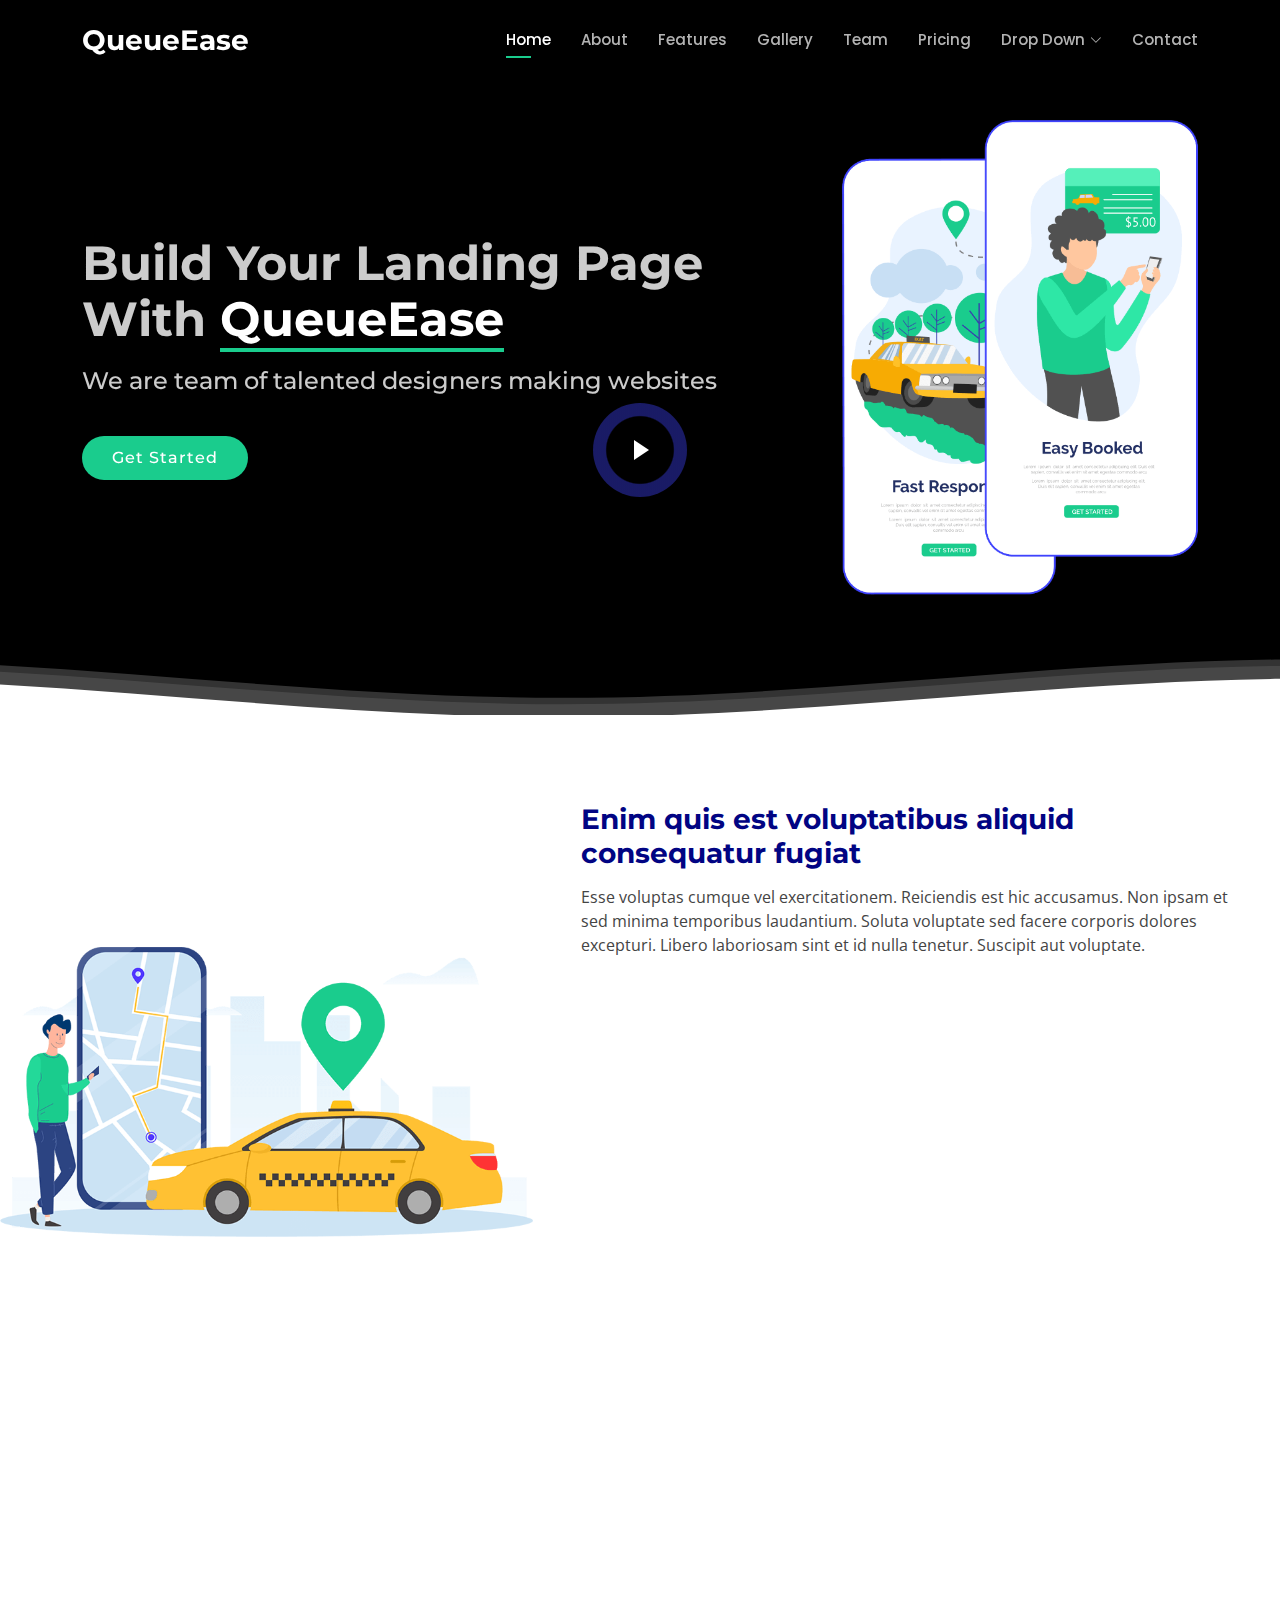
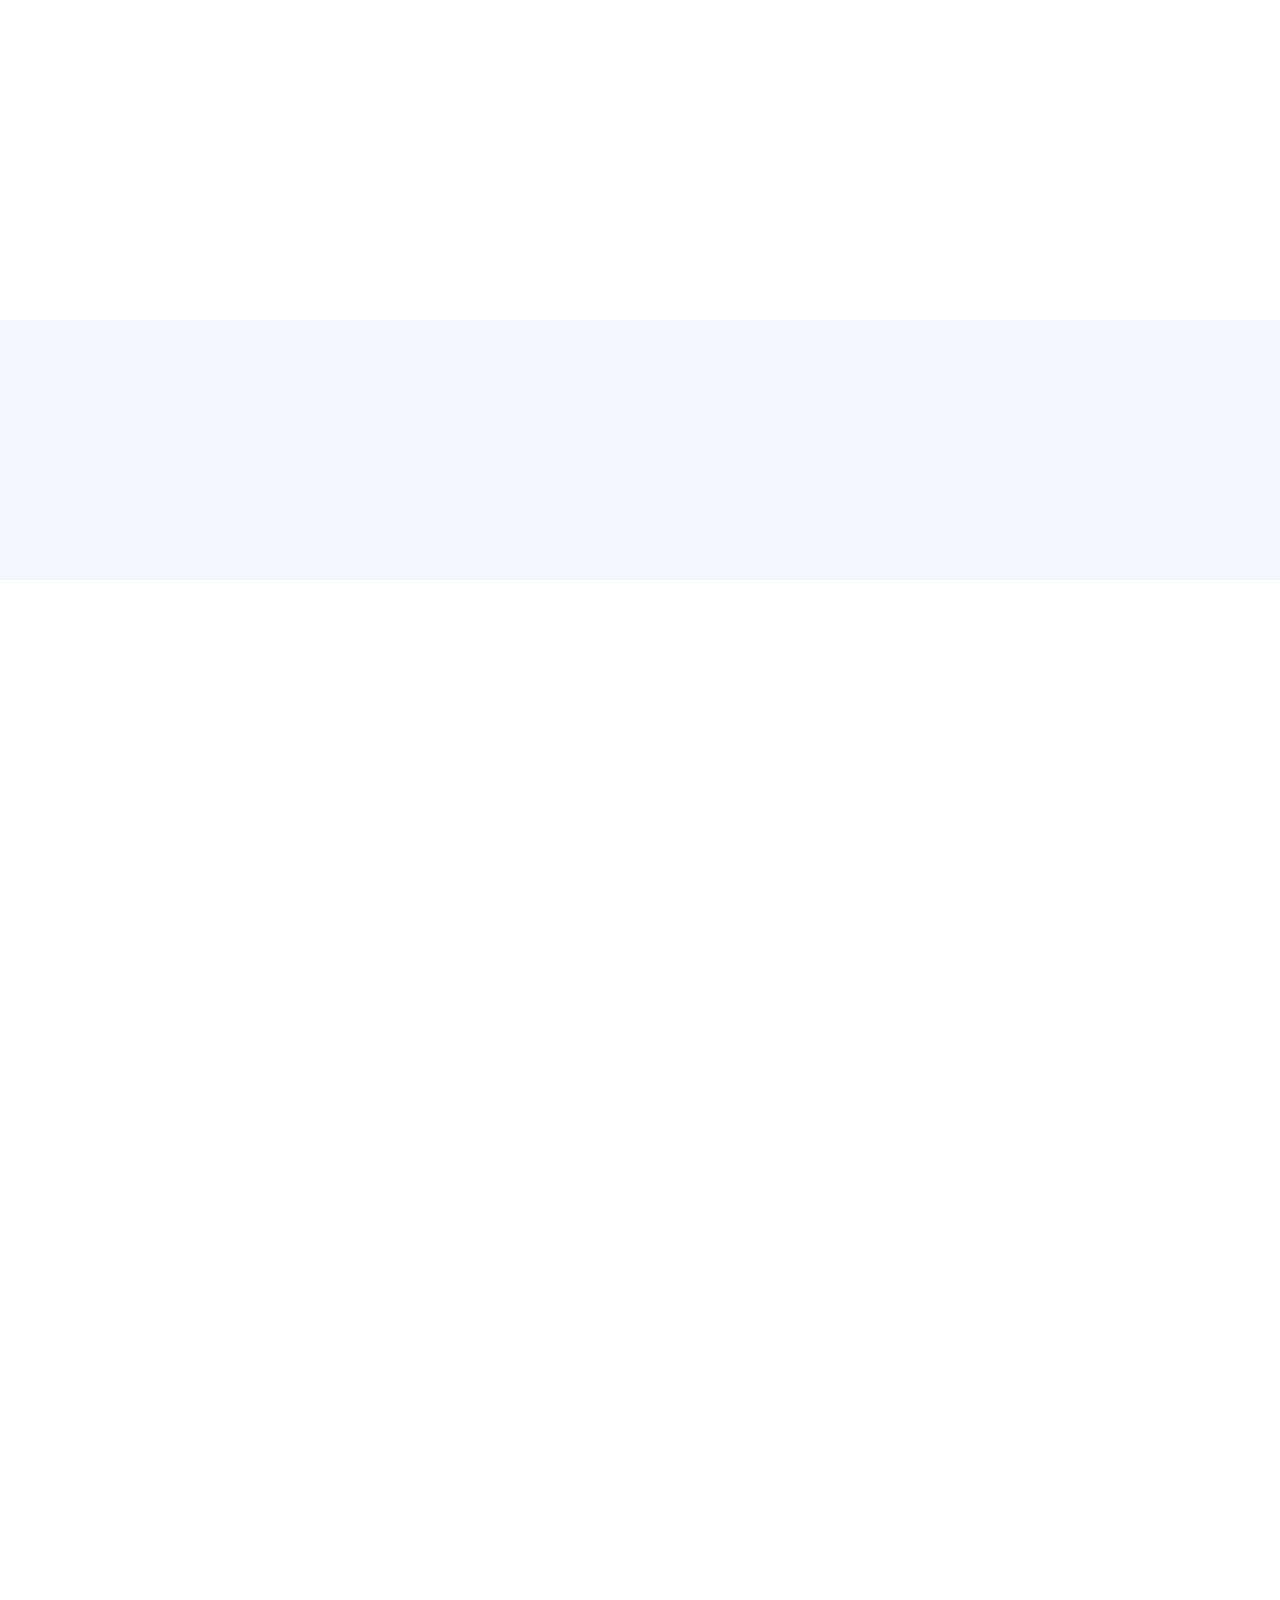
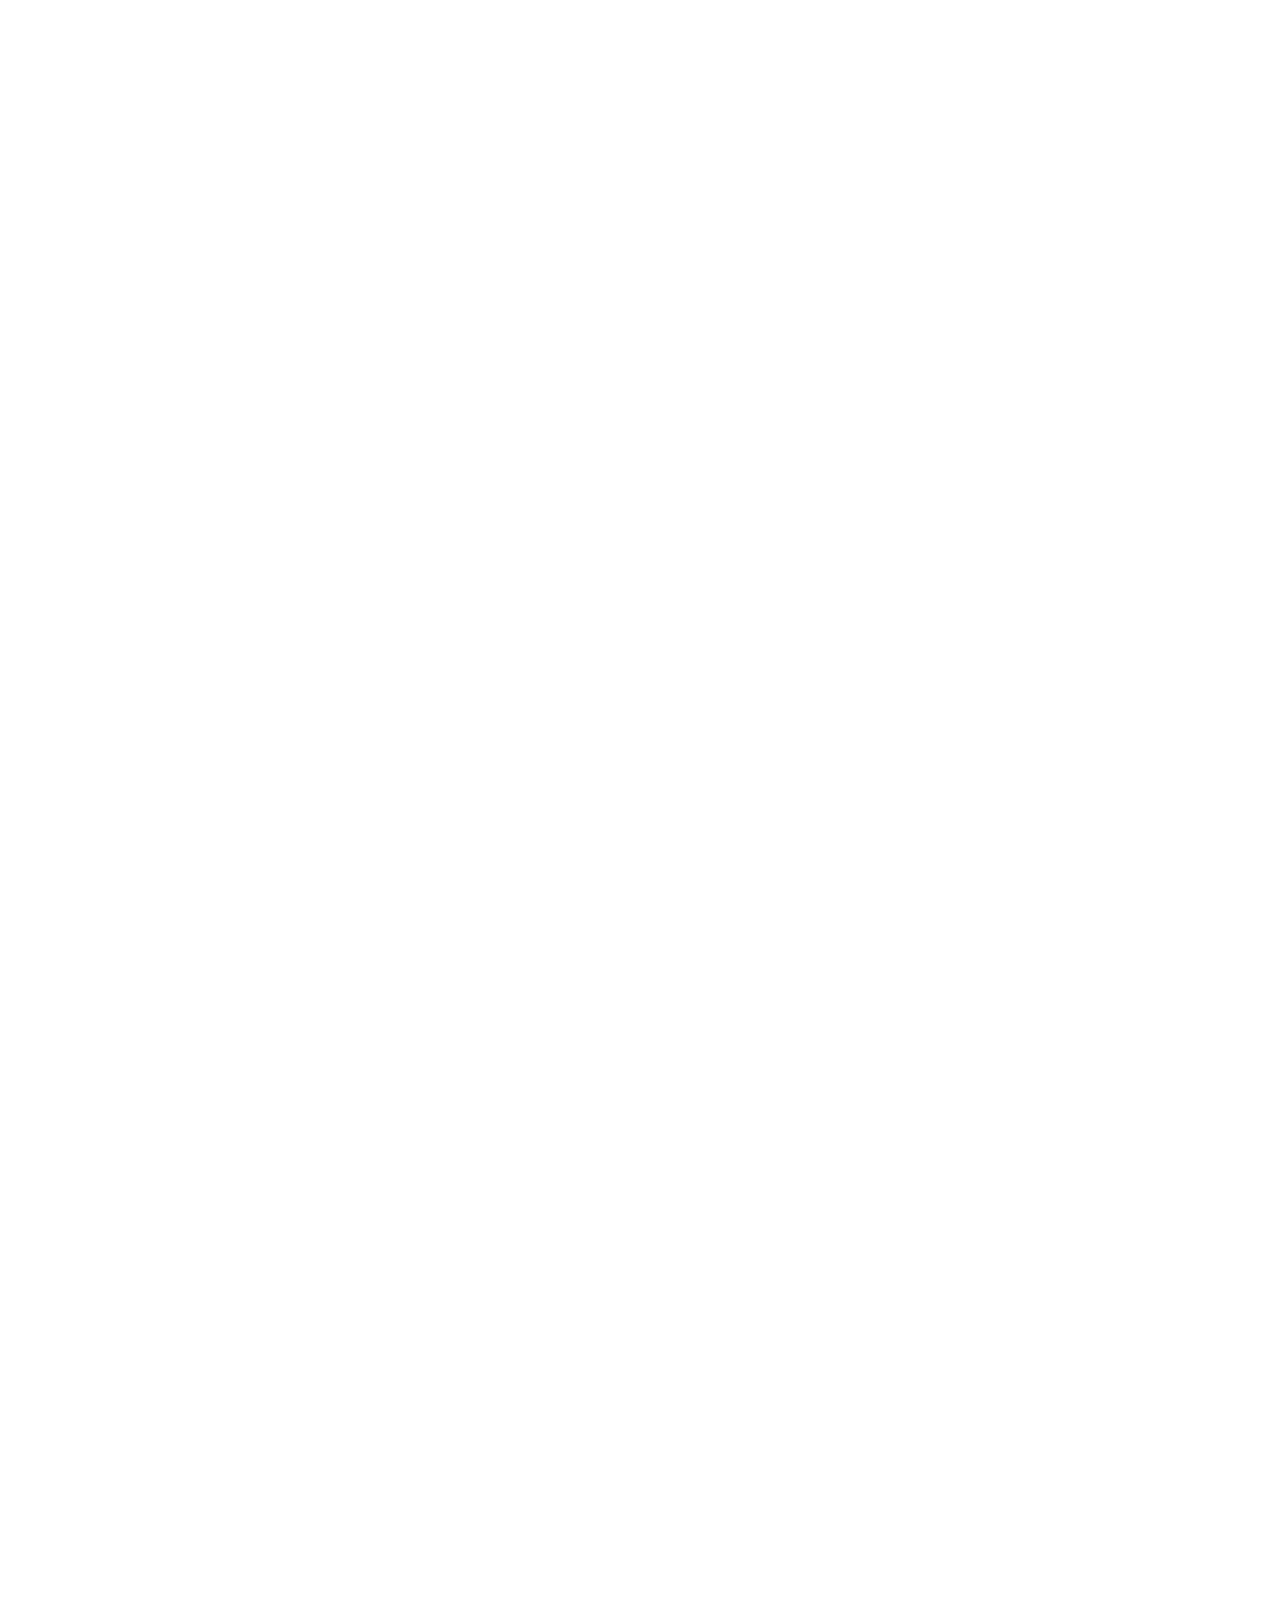
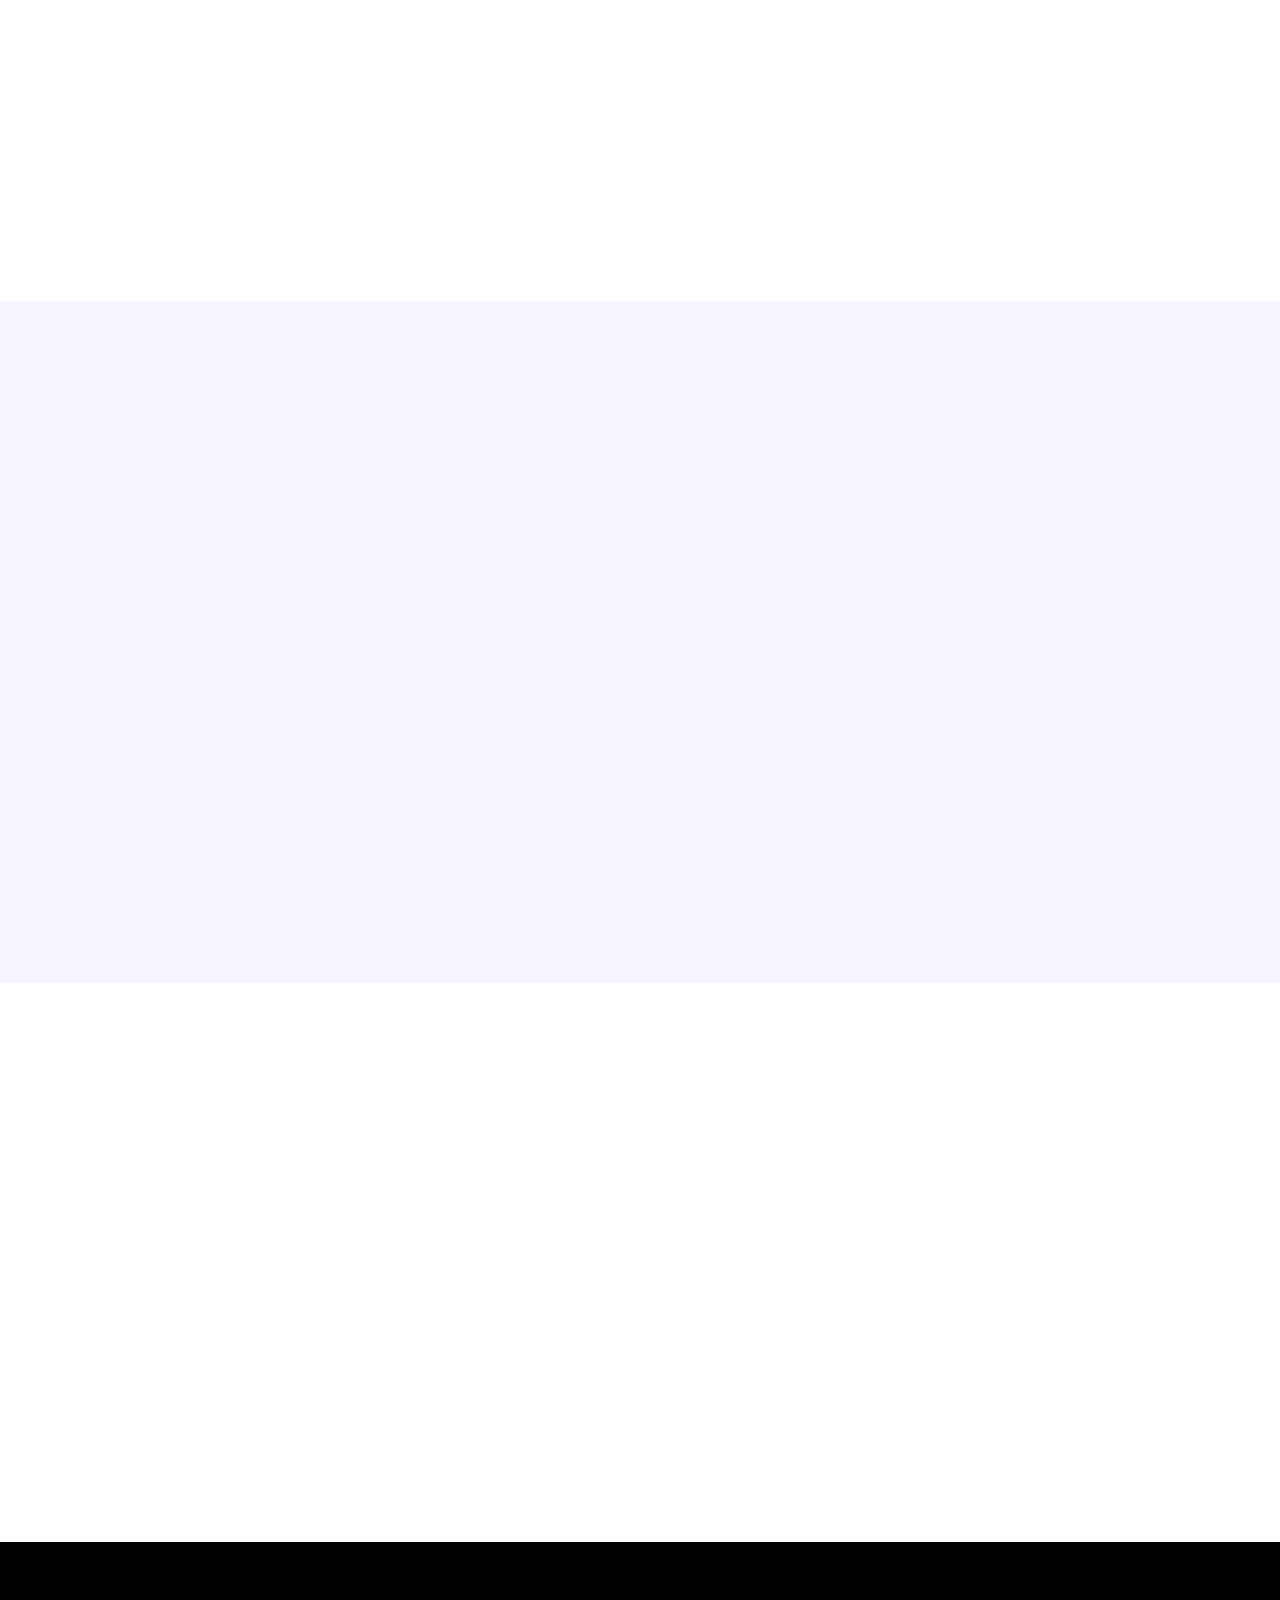
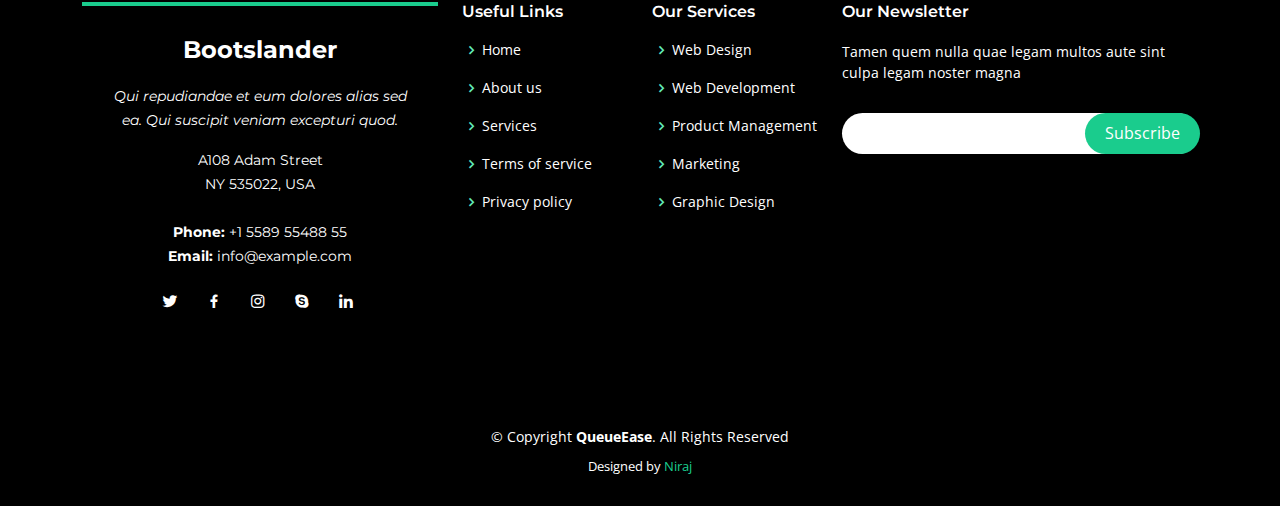
<file: task2-Landing_page/index.html>
<!DOCTYPE html>
<html lang="en">

<head>
  <meta charset="utf-8">
  <meta content="width=device-width, initial-scale=1.0" name="viewport">

  <title>QueueEase</title>

  <link href="https://fonts.googleapis.com/css?family=Open+Sans:300,300i,400,400i,600,600i,700,700i|Montserrat:300,300i,400,400i,500,500i,600,600i,700,700i|Poppins:300,300i,400,400i,500,500i,600,600i,700,700i" rel="stylesheet">

  <link href="assets/vendor/aos/aos.css" rel="stylesheet">
  <link href="assets/vendor/bootstrap/css/bootstrap.min.css" rel="stylesheet">
  <link href="assets/vendor/bootstrap-icons/bootstrap-icons.css" rel="stylesheet">
  <link href="assets/vendor/boxicons/css/boxicons.min.css" rel="stylesheet">
  <link href="assets/vendor/glightbox/css/glightbox.min.css" rel="stylesheet">
  <link href="assets/vendor/remixicon/remixicon.css" rel="stylesheet">
  <link href="assets/vendor/swiper/swiper-bundle.min.css" rel="stylesheet">
  <link href="assets/css/style.css" rel="stylesheet">
</head>

<body>
  <header id="header" class="fixed-top d-flex align-items-center header-transparent">
    <div class="container d-flex align-items-center justify-content-between">

      <div class="logo">
        <h1><a href="index.html"><span>QueueEase</span></a></h1>
      </div>

      <nav id="navbar" class="navbar">
        <ul>
          <li><a class="nav-link scrollto active" href="#hero">Home</a></li>
          <li><a class="nav-link scrollto" href="#about">About</a></li>
          <li><a class="nav-link scrollto" href="#features">Features</a></li>
          <li><a class="nav-link scrollto" href="#gallery">Gallery</a></li>
          <li><a class="nav-link scrollto" href="#team">Team</a></li>
          <li><a class="nav-link scrollto" href="#pricing">Pricing</a></li>
          <li class="dropdown"><a href="#"><span>Drop Down</span> <i class="bi bi-chevron-down"></i></a>
          </li>
          <li><a class="nav-link scrollto" href="#contact">Contact</a></li>
        </ul>
        <i class="bi bi-list mobile-nav-toggle"></i>
      </nav>
    </div>
  </header>

  <section id="hero">
    <div class="container">
      <div class="row justify-content-between">
        <div class="col-lg-7 pt-5 pt-lg-0 order-2 order-lg-1 d-flex align-items-center">
          <div data-aos="zoom-out">
            <h1>Build Your Landing Page With <span>QueueEase</span></h1>
            <h2>We are team of talented designers making websites</h2>
            <div class="text-center text-lg-start">
              <a href="#about" class="btn-get-started scrollto">Get Started</a>
            </div>
          </div>
        </div>
        <div class="col-lg-4 order-1 order-lg-2 hero-img" data-aos="zoom-out" data-aos-delay="300">
          <img src="assets/img/hero-img.png" class="img-fluid animated" alt="">
        </div>
      </div>
    </div>

    <svg class="hero-waves" xmlns="http://www.w3.org/2000/svg" xmlns:xlink="http://www.w3.org/1999/xlink" viewBox="0 24 150 28 " preserveAspectRatio="none">
      <defs>
        <path id="wave-path" d="M-160 44c30 0 58-18 88-18s 58 18 88 18 58-18 88-18 58 18 88 18 v44h-352z">
      </defs>
      <g class="wave1">
        <use xlink:href="#wave-path" x="50" y="3" fill="rgba(255,255,255, .1)">
      </g>
      <g class="wave2">
        <use xlink:href="#wave-path" x="50" y="0" fill="rgba(255,255,255, .2)">
      </g>
      <g class="wave3">
        <use xlink:href="#wave-path" x="50" y="9" fill="#fff">
      </g>
    </svg>

  </section>

  <main id="main">
    <section id="about" class="about">
      <div class="container-fluid">

        <div class="row">
          <div class="col-xl-5 col-lg-6 video-box d-flex justify-content-center align-items-stretch" data-aos="fade-right">
            <a href="https://www.youtube.com/watch?v=StpBR2W8G5A" class="glightbox play-btn mb-4"></a>
          </div>

          <div class="col-xl-7 col-lg-6 icon-boxes d-flex flex-column align-items-stretch justify-content-center py-5 px-lg-5" data-aos="fade-left">
            <h3>Enim quis est voluptatibus aliquid consequatur fugiat</h3>
            <p>Esse voluptas cumque vel exercitationem. Reiciendis est hic accusamus. Non ipsam et sed minima temporibus laudantium. Soluta voluptate sed facere corporis dolores excepturi. Libero laboriosam sint et id nulla tenetur. Suscipit aut voluptate.</p>

            <div class="icon-box" data-aos="zoom-in" data-aos-delay="100">
              <div class="icon"><i class="bx bx-fingerprint"></i></div>
              <h4 class="title"><a href="">Lorem Ipsum</a></h4>
              <p class="description">Voluptatum deleniti atque corrupti quos dolores et quas molestias excepturi sint occaecati cupiditate non provident</p>
            </div>

            <div class="icon-box" data-aos="zoom-in" data-aos-delay="200">
              <div class="icon"><i class="bx bx-gift"></i></div>
              <h4 class="title"><a href="">Nemo Enim</a></h4>
              <p class="description">At vero eos et accusamus et iusto odio dignissimos ducimus qui blanditiis praesentium voluptatum deleniti atque</p>
            </div>

            <div class="icon-box" data-aos="zoom-in" data-aos-delay="300">
              <div class="icon"><i class="bx bx-atom"></i></div>
              <h4 class="title"><a href="">Dine Pad</a></h4>
              <p class="description">Explicabo est voluptatum asperiores consequatur magnam. Et veritatis odit. Sunt aut deserunt minus aut eligendi omnis</p>
            </div>

          </div>
        </div>

      </div>
    </section>
    <section id="features" class="features">
      <div class="container">

        <div class="section-title" data-aos="fade-up">
          <h2>Features</h2>
          <p>Check The Features</p>
        </div>

        <div class="row" data-aos="fade-left">
          <div class="col-lg-3 col-md-4">
            <div class="icon-box" data-aos="zoom-in" data-aos-delay="50">
              <i class="ri-store-line" style="color: #ffbb2c;"></i>
              <h3><a href="">Lorem Ipsum</a></h3>
            </div>
          </div>
          <div class="col-lg-3 col-md-4 mt-4 mt-md-0">
            <div class="icon-box" data-aos="zoom-in" data-aos-delay="100">
              <i class="ri-bar-chart-box-line" style="color: #5578ff;"></i>
              <h3><a href="">Dolor Sitema</a></h3>
            </div>
          </div>
          <div class="col-lg-3 col-md-4 mt-4 mt-md-0">
            <div class="icon-box" data-aos="zoom-in" data-aos-delay="150">
              <i class="ri-calendar-todo-line" style="color: #e80368;"></i>
              <h3><a href="">Sed perspiciatis</a></h3>
            </div>
          </div>
          <div class="col-lg-3 col-md-4 mt-4 mt-lg-0">
            <div class="icon-box" data-aos="zoom-in" data-aos-delay="200">
              <i class="ri-paint-brush-line" style="color: #e361ff;"></i>
              <h3><a href="">Magni Dolores</a></h3>
            </div>
          </div>
          <div class="col-lg-3 col-md-4 mt-4">
            <div class="icon-box" data-aos="zoom-in" data-aos-delay="250">
              <i class="ri-database-2-line" style="color: #47aeff;"></i>
              <h3><a href="">Nemo Enim</a></h3>
            </div>
          </div>
          <div class="col-lg-3 col-md-4 mt-4">
            <div class="icon-box" data-aos="zoom-in" data-aos-delay="300">
              <i class="ri-gradienter-line" style="color: #ffa76e;"></i>
              <h3><a href="">Eiusmod Tempor</a></h3>
            </div>
          </div>
          <div class="col-lg-3 col-md-4 mt-4">
            <div class="icon-box" data-aos="zoom-in" data-aos-delay="350">
              <i class="ri-file-list-3-line" style="color: #11dbcf;"></i>
              <h3><a href="">Midela Teren</a></h3>
            </div>
          </div>
          <div class="col-lg-3 col-md-4 mt-4">
            <div class="icon-box" data-aos="zoom-in" data-aos-delay="400">
              <i class="ri-price-tag-2-line" style="color: #4233ff;"></i>
              <h3><a href="">Pira Neve</a></h3>
            </div>
          </div>
          <div class="col-lg-3 col-md-4 mt-4">
            <div class="icon-box" data-aos="zoom-in" data-aos-delay="450">
              <i class="ri-anchor-line" style="color: #b2904f;"></i>
              <h3><a href="">Dirada Pack</a></h3>
            </div>
          </div>
          <div class="col-lg-3 col-md-4 mt-4">
            <div class="icon-box" data-aos="zoom-in" data-aos-delay="500">
              <i class="ri-disc-line" style="color: #b20969;"></i>
              <h3><a href="">Moton Ideal</a></h3>
            </div>
          </div>
          <div class="col-lg-3 col-md-4 mt-4">
            <div class="icon-box" data-aos="zoom-in" data-aos-delay="550">
              <i class="ri-base-station-line" style="color: #ff5828;"></i>
              <h3><a href="">Verdo Park</a></h3>
            </div>
          </div>
          <div class="col-lg-3 col-md-4 mt-4">
            <div class="icon-box" data-aos="zoom-in" data-aos-delay="600">
              <i class="ri-fingerprint-line" style="color: #29cc61;"></i>
              <h3><a href="">Flavor Nivelanda</a></h3>
            </div>
          </div>
        </div>

      </div>
    </section>

    <section id="counts" class="counts">
      <div class="container">
        <div class="row" data-aos="fade-up">
          <div class="col-lg-3 col-md-6">
            <div class="count-box">
              <i class="bi bi-emoji-smile"></i>
              <span data-purecounter-start="0" data-purecounter-end="232" data-purecounter-duration="1" class="purecounter"></span>
              <p>Happy Clients</p>
            </div>
          </div>

          <div class="col-lg-3 col-md-6 mt-5 mt-md-0">
            <div class="count-box">
              <i class="bi bi-journal-richtext"></i>
              <span data-purecounter-start="0" data-purecounter-end="521" data-purecounter-duration="1" class="purecounter"></span>
              <p>Projects</p>
            </div>
          </div>

          <div class="col-lg-3 col-md-6 mt-5 mt-lg-0">
            <div class="count-box">
              <i class="bi bi-headset"></i>
              <span data-purecounter-start="0" data-purecounter-end="1463" data-purecounter-duration="1" class="purecounter"></span>
              <p>Hours Of Support</p>
            </div>
          </div>

          <div class="col-lg-3 col-md-6 mt-5 mt-lg-0">
            <div class="count-box">
              <i class="bi bi-people"></i>
              <span data-purecounter-start="0" data-purecounter-end="15" data-purecounter-duration="1" class="purecounter"></span>
              <p>Hard Workers</p>
            </div>
          </div>

        </div>

      </div>
    </section>
    <section id="details" class="details">
      <div class="container">

        <div class="row content">
          <div class="col-md-4" data-aos="fade-right">
            <img src="assets/img/details-1.png" class="img-fluid" alt="">
          </div>
          <div class="col-md-8 pt-4" data-aos="fade-up">
            <h3>Voluptatem dignissimos provident quasi corporis voluptates sit assumenda.</h3>
            <p class="fst-italic">
              Lorem ipsum dolor sit amet, consectetur adipiscing elit, sed do eiusmod tempor incididunt ut labore et dolore
              magna aliqua.
            </p>
            <ul>
              <li><i class="bi bi-check"></i> Ullamco laboris nisi ut aliquip ex ea commodo consequat.</li>
              <li><i class="bi bi-check"></i> Duis aute irure dolor in reprehenderit in voluptate velit.</li>
              <li><i class="bi bi-check"></i> Iure at voluptas aspernatur dignissimos doloribus repudiandae.</li>
              <li><i class="bi bi-check"></i> Est ipsa assumenda id facilis nesciunt placeat sed doloribus praesentium.</li>
            </ul>
            <p>
              Voluptas nisi in quia excepturi nihil voluptas nam et ut. Expedita omnis eum consequatur non. Sed in asperiores aut repellendus. Error quisquam ab maiores. Quibusdam sit in officia
            </p>
          </div>
        </div>

        <div class="row content">
          <div class="col-md-4 order-1 order-md-2" data-aos="fade-left">
            <img src="assets/img/details-2.png" class="img-fluid" alt="">
          </div>
          <div class="col-md-8 pt-5 order-2 order-md-1" data-aos="fade-up">
            <h3>Corporis temporibus maiores provident</h3>
            <p class="fst-italic">
              Lorem ipsum dolor sit amet, consectetur adipiscing elit, sed do eiusmod tempor incididunt ut labore et dolore
              magna aliqua.
            </p>
            <p>
              Ullamco laboris nisi ut aliquip ex ea commodo consequat. Duis aute irure dolor in reprehenderit in voluptate
              velit esse cillum dolore eu fugiat nulla pariatur. Excepteur sint occaecat cupidatat non proident, sunt in
              culpa qui officia deserunt mollit anim id est laborum
            </p>
            <p>
              Inventore id enim dolor dicta qui et magni molestiae. Mollitia optio officia illum ut cupiditate eos autem. Soluta dolorum repellendus repellat amet autem rerum illum in. Quibusdam occaecati est nisi esse. Saepe aut dignissimos distinctio id enim.
            </p>
          </div>
        </div>

        <div class="row content">
          <div class="col-md-4" data-aos="fade-right">
            <img src="assets/img/details-3.png" class="img-fluid" alt="">
          </div>
          <div class="col-md-8 pt-5" data-aos="fade-up">
            <h3>Sunt consequatur ad ut est nulla consectetur reiciendis animi voluptas</h3>
            <p>Cupiditate placeat cupiditate placeat est ipsam culpa. Delectus quia minima quod. Sunt saepe odit aut quia voluptatem hic voluptas dolor doloremque.</p>
            <ul>
              <li><i class="bi bi-check"></i> Ullamco laboris nisi ut aliquip ex ea commodo consequat.</li>
              <li><i class="bi bi-check"></i> Duis aute irure dolor in reprehenderit in voluptate velit.</li>
              <li><i class="bi bi-check"></i> Facilis ut et voluptatem aperiam. Autem soluta ad fugiat.</li>
            </ul>
            <p>
              Qui consequatur temporibus. Enim et corporis sit sunt harum praesentium suscipit ut voluptatem. Et nihil magni debitis consequatur est.
            </p>
            <p>
              Suscipit enim et. Ut optio esse quidem quam reiciendis esse odit excepturi. Vel dolores rerum soluta explicabo vel fugiat eum non.
            </p>
          </div>
        </div>

        <div class="row content">
          <div class="col-md-4 order-1 order-md-2" data-aos="fade-left">
            <img src="assets/img/details-4.png" class="img-fluid" alt="">
          </div>
          <div class="col-md-8 pt-5 order-2 order-md-1" data-aos="fade-up">
            <h3>Quas et necessitatibus eaque impedit ipsum animi consequatur incidunt in</h3>
            <p class="fst-italic">
              Lorem ipsum dolor sit amet, consectetur adipiscing elit, sed do eiusmod tempor incididunt ut labore et dolore
              magna aliqua.
            </p>
            <p>
              Ullamco laboris nisi ut aliquip ex ea commodo consequat. Duis aute irure dolor in reprehenderit in voluptate
              velit esse cillum dolore eu fugiat nulla pariatur. Excepteur sint occaecat cupidatat non proident, sunt in
              culpa qui officia deserunt mollit anim id est laborum
            </p>
            <ul>
              <li><i class="bi bi-check"></i> Et praesentium laboriosam architecto nam .</li>
              <li><i class="bi bi-check"></i> Eius et voluptate. Enim earum tempore aliquid. Nobis et sunt consequatur. Aut repellat in numquam velit quo dignissimos et.</li>
              <li><i class="bi bi-check"></i> Facilis ut et voluptatem aperiam. Autem soluta ad fugiat.</li>
            </ul>
          </div>
        </div>

      </div>
    </section>

    <section id="pricing" class="pricing">
      <div class="container">

        <div class="section-title" data-aos="fade-up">
          <h2>Pricing</h2>
          <p>Check our Pricing</p>
        </div>

        <div class="row" data-aos="fade-left">

          <div class="col-lg-3 col-md-6">
            <div class="box" data-aos="zoom-in" data-aos-delay="100">
              <h3>Free</h3>
              <h4><sup>$</sup>0<span> / month</span></h4>
              <ul>
                <li>Aida dere</li>
                <li>Nec feugiat nisl</li>
                <li>Nulla at volutpat dola</li>
                <li class="na">Pharetra massa</li>
                <li class="na">Massa ultricies mi</li>
              </ul>
              <div class="btn-wrap">
                <a href="#" class="btn-buy">Buy Now</a>
              </div>
            </div>
          </div>

          <div class="col-lg-3 col-md-6 mt-4 mt-md-0">
            <div class="box featured" data-aos="zoom-in" data-aos-delay="200">
              <h3>Business</h3>
              <h4><sup>$</sup>19<span> / month</span></h4>
              <ul>
                <li>Aida dere</li>
                <li>Nec feugiat nisl</li>
                <li>Nulla at volutpat dola</li>
                <li>Pharetra massa</li>
                <li class="na">Massa ultricies mi</li>
              </ul>
              <div class="btn-wrap">
                <a href="#" class="btn-buy">Buy Now</a>
              </div>
            </div>
          </div>

          <div class="col-lg-3 col-md-6 mt-4 mt-lg-0">
            <div class="box" data-aos="zoom-in" data-aos-delay="300">
              <h3>Developer</h3>
              <h4><sup>$</sup>29<span> / month</span></h4>
              <ul>
                <li>Aida dere</li>
                <li>Nec feugiat nisl</li>
                <li>Nulla at volutpat dola</li>
                <li>Pharetra massa</li>
                <li>Massa ultricies mi</li>
              </ul>
              <div class="btn-wrap">
                <a href="#" class="btn-buy">Buy Now</a>
              </div>
            </div>
          </div>

          <div class="col-lg-3 col-md-6 mt-4 mt-lg-0">
            <div class="box" data-aos="zoom-in" data-aos-delay="400">
              <span class="advanced">Advanced</span>
              <h3>Ultimate</h3>
              <h4><sup>$</sup>49<span> / month</span></h4>
              <ul>
                <li>Aida dere</li>
                <li>Nec feugiat nisl</li>
                <li>Nulla at volutpat dola</li>
                <li>Pharetra massa</li>
                <li>Massa ultricies mi</li>
              </ul>
              <div class="btn-wrap">
                <a href="#" class="btn-buy">Buy Now</a>
              </div>
            </div>
          </div>

        </div>

      </div>
    </section>

    <section id="faq" class="faq section-bg">
      <div class="container">

        <div class="section-title" data-aos="fade-up">
          <h2>F.A.Q</h2>
          <p>Frequently Asked Questions</p>
        </div>

        <div class="faq-list">
          <ul>
            <li data-aos="fade-up">
              <i class="bx bx-help-circle icon-help"></i> <a data-bs-toggle="collapse" class="collapse" data-bs-target="#faq-list-1">Non consectetur a erat nam at lectus urna duis? <i class="bx bx-chevron-down icon-show"></i><i class="bx bx-chevron-up icon-close"></i></a>
              <div id="faq-list-1" class="collapse show" data-bs-parent=".faq-list">
                <p>
                  Feugiat pretium nibh ipsum consequat. Tempus iaculis urna id volutpat lacus laoreet non curabitur gravida. Venenatis lectus magna fringilla urna porttitor rhoncus dolor purus non.
                </p>
              </div>
            </li>

            <li data-aos="fade-up" data-aos-delay="100">
              <i class="bx bx-help-circle icon-help"></i> <a data-bs-toggle="collapse" data-bs-target="#faq-list-2" class="collapsed">Feugiat scelerisque varius morbi enim nunc? <i class="bx bx-chevron-down icon-show"></i><i class="bx bx-chevron-up icon-close"></i></a>
              <div id="faq-list-2" class="collapse" data-bs-parent=".faq-list">
                <p>
                  Dolor sit amet consectetur adipiscing elit pellentesque habitant morbi. Id interdum velit laoreet id donec ultrices. Fringilla phasellus faucibus scelerisque eleifend donec pretium. Est pellentesque elit ullamcorper dignissim. Mauris ultrices eros in cursus turpis massa tincidunt dui.
                </p>
              </div>
            </li>

            <li data-aos="fade-up" data-aos-delay="200">
              <i class="bx bx-help-circle icon-help"></i> <a data-bs-toggle="collapse" data-bs-target="#faq-list-3" class="collapsed">Dolor sit amet consectetur adipiscing elit? <i class="bx bx-chevron-down icon-show"></i><i class="bx bx-chevron-up icon-close"></i></a>
              <div id="faq-list-3" class="collapse" data-bs-parent=".faq-list">
                <p>
                  Eleifend mi in nulla posuere sollicitudin aliquam ultrices sagittis orci. Faucibus pulvinar elementum integer enim. Sem nulla pharetra diam sit amet nisl suscipit. Rutrum tellus pellentesque eu tincidunt. Lectus urna duis convallis convallis tellus. Urna molestie at elementum eu facilisis sed odio morbi quis
                </p>
              </div>
            </li>

            <li data-aos="fade-up" data-aos-delay="300">
              <i class="bx bx-help-circle icon-help"></i> <a data-bs-toggle="collapse" data-bs-target="#faq-list-4" class="collapsed">Tempus quam pellentesque nec nam aliquam sem et tortor consequat? <i class="bx bx-chevron-down icon-show"></i><i class="bx bx-chevron-up icon-close"></i></a>
              <div id="faq-list-4" class="collapse" data-bs-parent=".faq-list">
                <p>
                  Molestie a iaculis at erat pellentesque adipiscing commodo. Dignissim suspendisse in est ante in. Nunc vel risus commodo viverra maecenas accumsan. Sit amet nisl suscipit adipiscing bibendum est. Purus gravida quis blandit turpis cursus in.
                </p>
              </div>
            </li>

            <li data-aos="fade-up" data-aos-delay="400">
              <i class="bx bx-help-circle icon-help"></i> <a data-bs-toggle="collapse" data-bs-target="#faq-list-5" class="collapsed">Tortor vitae purus faucibus ornare. Varius vel pharetra vel turpis nunc eget lorem dolor? <i class="bx bx-chevron-down icon-show"></i><i class="bx bx-chevron-up icon-close"></i></a>
              <div id="faq-list-5" class="collapse" data-bs-parent=".faq-list">
                <p>
                  Laoreet sit amet cursus sit amet dictum sit amet justo. Mauris vitae ultricies leo integer malesuada nunc vel. Tincidunt eget nullam non nisi est sit amet. Turpis nunc eget lorem dolor sed. Ut venenatis tellus in metus vulputate eu scelerisque.
                </p>
              </div>
            </li>

          </ul>
        </div>

      </div>
    </section>

    <section id="contact" class="contact">
      <div class="container">

        <div class="section-title" data-aos="fade-up">
          <h2>Contact</h2>
          <p>Contact Us</p>
        </div>

        <div class="row">

          <div class="col-lg-4" data-aos="fade-right" data-aos-delay="100">
            <div class="info">
              <div class="address">
                <i class="bi bi-geo-alt"></i>
                <h4>Location:</h4>
                <p>Mysore, India 570006</p>
              </div>

              <div class="email">
                <i class="bi bi-envelope"></i>
                <h4>Email:</h4>
                <p>info@example.com</p>
              </div>

              <div class="phone">
                <i class="bi bi-phone"></i>
                <h4>Call:</h4>
                <p>+91 1234567890</p>
              </div>

            </div>

          </div>

          <div class="col-lg-8 mt-5 mt-lg-0" data-aos="fade-left" data-aos-delay="200">

            <form action="forms/contact.php" method="post" role="form" class="php-email-form">
              <div class="row">
                <div class="col-md-6 form-group">
                  <input type="text" name="name" class="form-control" id="name" placeholder="Your Name" required>
                </div>
                <div class="col-md-6 form-group mt-3 mt-md-0">
                  <input type="email" class="form-control" name="email" id="email" placeholder="Your Email" required>
                </div>
              </div>
              <div class="form-group mt-3">
                <input type="text" class="form-control" name="subject" id="subject" placeholder="Subject" required>
              </div>
              <div class="form-group mt-3">
                <textarea class="form-control" name="message" rows="5" placeholder="Message" required></textarea>
              </div>
              <div class="my-3">
                <div class="loading">Loading</div>
                <div class="error-message"></div>
                <div class="sent-message">Your message has been sent. Thank you!</div>
              </div>
              <div class="text-center"><button type="submit">Send Message</button></div>
            </form>

          </div>

        </div>

      </div>
    </section>

  </main>
  <footer id="footer">
    <div class="footer-top">
      <div class="container">
        <div class="row">

          <div class="col-lg-4 col-md-6">
            <div class="footer-info">
              <h3>Bootslander</h3>
              <p class="pb-3"><em>Qui repudiandae et eum dolores alias sed ea. Qui suscipit veniam excepturi quod.</em></p>
              <p>
                A108 Adam Street <br>
                NY 535022, USA<br><br>
                <strong>Phone:</strong> +1 5589 55488 55<br>
                <strong>Email:</strong> info@example.com<br>
              </p>
              <div class="social-links mt-3">
                <a href="#" class="twitter"><i class="bx bxl-twitter"></i></a>
                <a href="#" class="facebook"><i class="bx bxl-facebook"></i></a>
                <a href="#" class="instagram"><i class="bx bxl-instagram"></i></a>
                <a href="#" class="google-plus"><i class="bx bxl-skype"></i></a>
                <a href="#" class="linkedin"><i class="bx bxl-linkedin"></i></a>
              </div>
            </div>
          </div>

          <div class="col-lg-2 col-md-6 footer-links">
            <h4>Useful Links</h4>
            <ul>
              <li><i class="bx bx-chevron-right"></i> <a href="#">Home</a></li>
              <li><i class="bx bx-chevron-right"></i> <a href="#">About us</a></li>
              <li><i class="bx bx-chevron-right"></i> <a href="#">Services</a></li>
              <li><i class="bx bx-chevron-right"></i> <a href="#">Terms of service</a></li>
              <li><i class="bx bx-chevron-right"></i> <a href="#">Privacy policy</a></li>
            </ul>
          </div>

          <div class="col-lg-2 col-md-6 footer-links">
            <h4>Our Services</h4>
            <ul>
              <li><i class="bx bx-chevron-right"></i> <a href="#">Web Design</a></li>
              <li><i class="bx bx-chevron-right"></i> <a href="#">Web Development</a></li>
              <li><i class="bx bx-chevron-right"></i> <a href="#">Product Management</a></li>
              <li><i class="bx bx-chevron-right"></i> <a href="#">Marketing</a></li>
              <li><i class="bx bx-chevron-right"></i> <a href="#">Graphic Design</a></li>
            </ul>
          </div>

          <div class="col-lg-4 col-md-6 footer-newsletter">
            <h4>Our Newsletter</h4>
            <p>Tamen quem nulla quae legam multos aute sint culpa legam noster magna</p>
            <form action="" method="post">
              <input type="email" name="email"><input type="submit" value="Subscribe">
            </form>

          </div>

        </div>
      </div>
    </div>

    <div class="container">
      <div class="copyright">
        &copy; Copyright <strong><span>QueueEase</span></strong>. All Rights Reserved
      </div>
      <div class="credits">
        Designed by <a href="https://bootstrapmade.com/">Niraj</a>
      </div>
    </div>
  </footer>

  <a href="#" class="back-to-top d-flex align-items-center justify-content-center"><i class="bi bi-arrow-up-short"></i></a>
  <div id="preloader"></div>

  <script src="assets/vendor/purecounter/purecounter_vanilla.js"></script>
  <script src="assets/vendor/aos/aos.js"></script>
  <script src="assets/vendor/bootstrap/js/bootstrap.bundle.min.js"></script>
  <script src="assets/vendor/glightbox/js/glightbox.min.js"></script>
  <script src="assets/vendor/swiper/swiper-bundle.min.js"></script>
  <script src="assets/vendor/php-email-form/validate.js"></script>
  <script src="assets/js/main.js"></script>

</body>

</html>
</file>
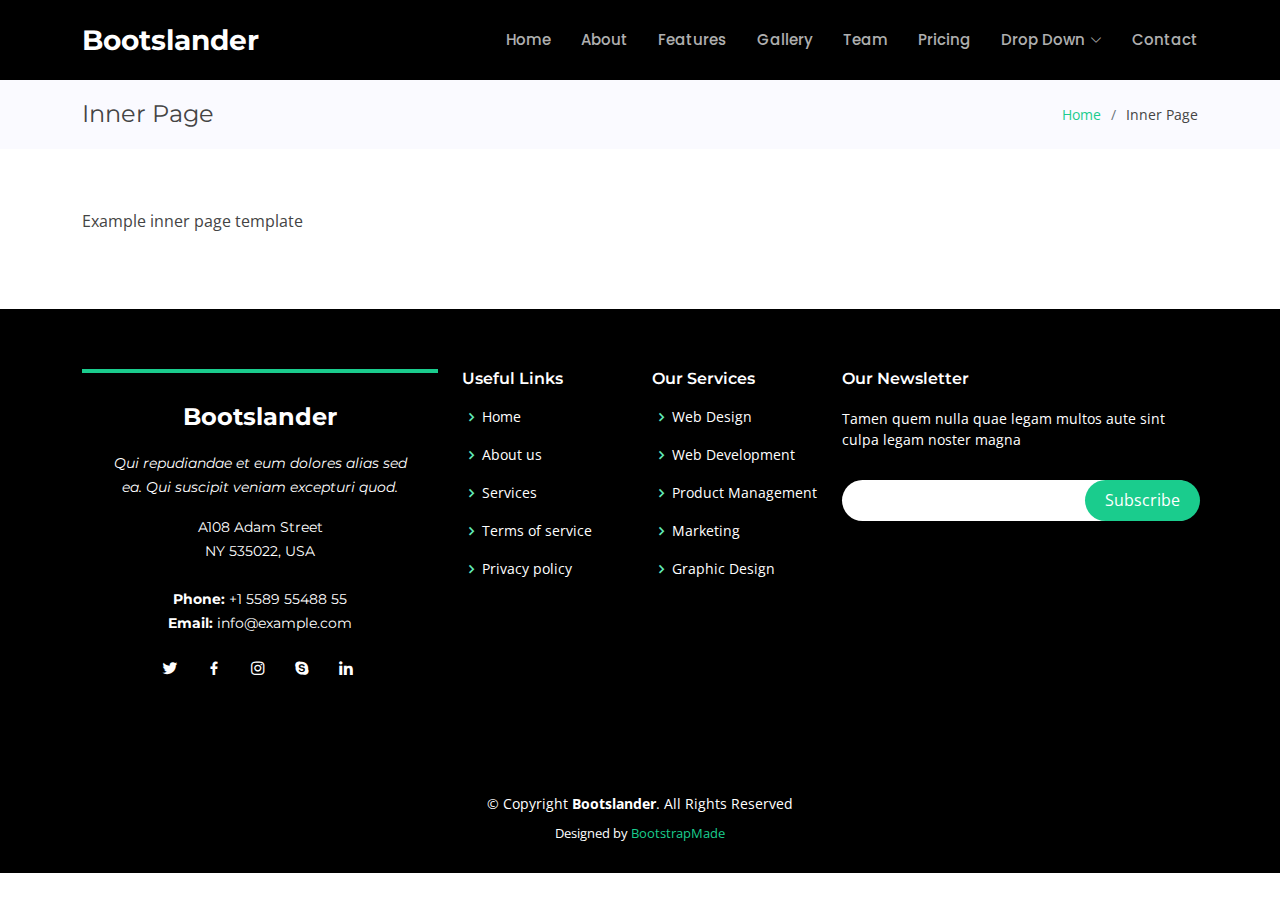
<file: task2-Landing_page/inner-page.html>
<!DOCTYPE html>
<html lang="en">

<head>
  <meta charset="utf-8">
  <meta content="width=device-width, initial-scale=1.0" name="viewport">

  <title>Inner Page - Bootslander Bootstrap Template</title>
  <meta content="" name="description">
  <meta content="" name="keywords">

  <!-- Favicons -->
  <link href="assets/img/favicon.png" rel="icon">
  <link href="assets/img/apple-touch-icon.png" rel="apple-touch-icon">

  <!-- Google Fonts -->
  <link href="https://fonts.googleapis.com/css?family=Open+Sans:300,300i,400,400i,600,600i,700,700i|Montserrat:300,300i,400,400i,500,500i,600,600i,700,700i|Poppins:300,300i,400,400i,500,500i,600,600i,700,700i" rel="stylesheet">

  <!-- Vendor CSS Files -->
  <link href="assets/vendor/aos/aos.css" rel="stylesheet">
  <link href="assets/vendor/bootstrap/css/bootstrap.min.css" rel="stylesheet">
  <link href="assets/vendor/bootstrap-icons/bootstrap-icons.css" rel="stylesheet">
  <link href="assets/vendor/boxicons/css/boxicons.min.css" rel="stylesheet">
  <link href="assets/vendor/glightbox/css/glightbox.min.css" rel="stylesheet">
  <link href="assets/vendor/remixicon/remixicon.css" rel="stylesheet">
  <link href="assets/vendor/swiper/swiper-bundle.min.css" rel="stylesheet">

  <!-- Template Main CSS File -->
  <link href="assets/css/style.css" rel="stylesheet">

  <!-- =======================================================
  * Template Name: Bootslander
  * Updated: Sep 18 2023 with Bootstrap v5.3.2
  * Template URL: https://bootstrapmade.com/bootslander-free-bootstrap-landing-page-template/
  * Author: BootstrapMade.com
  * License: https://bootstrapmade.com/license/
  ======================================================== -->
</head>

<body>

  <!-- ======= Header ======= -->
  <header id="header" class="fixed-top d-flex align-items-center ">
    <div class="container d-flex align-items-center justify-content-between">

      <div class="logo">
        <h1><a href="index.html"><span>Bootslander</span></a></h1>
        <!-- Uncomment below if you prefer to use an image logo -->
        <!-- <a href="index.html"><img src="assets/img/logo.png" alt="" class="img-fluid"></a>-->
      </div>

      <nav id="navbar" class="navbar">
        <ul>
          <li><a class="nav-link scrollto " href="#hero">Home</a></li>
          <li><a class="nav-link scrollto" href="#about">About</a></li>
          <li><a class="nav-link scrollto" href="#features">Features</a></li>
          <li><a class="nav-link scrollto" href="#gallery">Gallery</a></li>
          <li><a class="nav-link scrollto" href="#team">Team</a></li>
          <li><a class="nav-link scrollto" href="#pricing">Pricing</a></li>
          <li class="dropdown"><a href="#"><span>Drop Down</span> <i class="bi bi-chevron-down"></i></a>
            <ul>
              <li><a href="#">Drop Down 1</a></li>
              <li class="dropdown"><a href="#"><span>Deep Drop Down</span> <i class="bi bi-chevron-right"></i></a>
                <ul>
                  <li><a href="#">Deep Drop Down 1</a></li>
                  <li><a href="#">Deep Drop Down 2</a></li>
                  <li><a href="#">Deep Drop Down 3</a></li>
                  <li><a href="#">Deep Drop Down 4</a></li>
                  <li><a href="#">Deep Drop Down 5</a></li>
                </ul>
              </li>
              <li><a href="#">Drop Down 2</a></li>
              <li><a href="#">Drop Down 3</a></li>
              <li><a href="#">Drop Down 4</a></li>
            </ul>
          </li>
          <li><a class="nav-link scrollto" href="#contact">Contact</a></li>
        </ul>
        <i class="bi bi-list mobile-nav-toggle"></i>
      </nav><!-- .navbar -->

    </div>
  </header><!-- End Header -->

  <main id="main">

    <!-- ======= Breadcrumbs Section ======= -->
    <section class="breadcrumbs">
      <div class="container">

        <div class="d-flex justify-content-between align-items-center">
          <h2>Inner Page</h2>
          <ol>
            <li><a href="index.html">Home</a></li>
            <li>Inner Page</li>
          </ol>
        </div>

      </div>
    </section><!-- End Breadcrumbs Section -->

    <section class="inner-page">
      <div class="container">
        <p>
          Example inner page template
        </p>
      </div>
    </section>

  </main><!-- End #main -->

  <!-- ======= Footer ======= -->
  <footer id="footer">
    <div class="footer-top">
      <div class="container">
        <div class="row">

          <div class="col-lg-4 col-md-6">
            <div class="footer-info">
              <h3>Bootslander</h3>
              <p class="pb-3"><em>Qui repudiandae et eum dolores alias sed ea. Qui suscipit veniam excepturi quod.</em></p>
              <p>
                A108 Adam Street <br>
                NY 535022, USA<br><br>
                <strong>Phone:</strong> +1 5589 55488 55<br>
                <strong>Email:</strong> info@example.com<br>
              </p>
              <div class="social-links mt-3">
                <a href="#" class="twitter"><i class="bx bxl-twitter"></i></a>
                <a href="#" class="facebook"><i class="bx bxl-facebook"></i></a>
                <a href="#" class="instagram"><i class="bx bxl-instagram"></i></a>
                <a href="#" class="google-plus"><i class="bx bxl-skype"></i></a>
                <a href="#" class="linkedin"><i class="bx bxl-linkedin"></i></a>
              </div>
            </div>
          </div>

          <div class="col-lg-2 col-md-6 footer-links">
            <h4>Useful Links</h4>
            <ul>
              <li><i class="bx bx-chevron-right"></i> <a href="#">Home</a></li>
              <li><i class="bx bx-chevron-right"></i> <a href="#">About us</a></li>
              <li><i class="bx bx-chevron-right"></i> <a href="#">Services</a></li>
              <li><i class="bx bx-chevron-right"></i> <a href="#">Terms of service</a></li>
              <li><i class="bx bx-chevron-right"></i> <a href="#">Privacy policy</a></li>
            </ul>
          </div>

          <div class="col-lg-2 col-md-6 footer-links">
            <h4>Our Services</h4>
            <ul>
              <li><i class="bx bx-chevron-right"></i> <a href="#">Web Design</a></li>
              <li><i class="bx bx-chevron-right"></i> <a href="#">Web Development</a></li>
              <li><i class="bx bx-chevron-right"></i> <a href="#">Product Management</a></li>
              <li><i class="bx bx-chevron-right"></i> <a href="#">Marketing</a></li>
              <li><i class="bx bx-chevron-right"></i> <a href="#">Graphic Design</a></li>
            </ul>
          </div>

          <div class="col-lg-4 col-md-6 footer-newsletter">
            <h4>Our Newsletter</h4>
            <p>Tamen quem nulla quae legam multos aute sint culpa legam noster magna</p>
            <form action="" method="post">
              <input type="email" name="email"><input type="submit" value="Subscribe">
            </form>

          </div>

        </div>
      </div>
    </div>

    <div class="container">
      <div class="copyright">
        &copy; Copyright <strong><span>Bootslander</span></strong>. All Rights Reserved
      </div>
      <div class="credits">
        <!-- All the links in the footer should remain intact. -->
        <!-- You can delete the links only if you purchased the pro version. -->
        <!-- Licensing information: https://bootstrapmade.com/license/ -->
        <!-- Purchase the pro version with working PHP/AJAX contact form: https://bootstrapmade.com/bootslander-free-bootstrap-landing-page-template/ -->
        Designed by <a href="https://bootstrapmade.com/">BootstrapMade</a>
      </div>
    </div>
  </footer><!-- End Footer -->

  <a href="#" class="back-to-top d-flex align-items-center justify-content-center"><i class="bi bi-arrow-up-short"></i></a>
  <div id="preloader"></div>

  <!-- Vendor JS Files -->
  <script src="assets/vendor/purecounter/purecounter_vanilla.js"></script>
  <script src="assets/vendor/aos/aos.js"></script>
  <script src="assets/vendor/bootstrap/js/bootstrap.bundle.min.js"></script>
  <script src="assets/vendor/glightbox/js/glightbox.min.js"></script>
  <script src="assets/vendor/swiper/swiper-bundle.min.js"></script>
  <script src="assets/vendor/php-email-form/validate.js"></script>

  <!-- Template Main JS File -->
  <script src="assets/js/main.js"></script>

</body>

</html>
</file>
<file: task2-Landing_page/assets/css/style.css>
/**
* Template Name: Bootslander
* Updated: Sep 18 2023 with Bootstrap v5.3.2
* Template URL: https://bootstrapmade.com/bootslander-free-bootstrap-landing-page-template/
* Author: BootstrapMade.com
* License: https://bootstrapmade.com/license/
*/

/*--------------------------------------------------------------
# General
--------------------------------------------------------------*/
body {
  font-family: "Open Sans", sans-serif;
  color: #444444;
}

a {
  color: #1acc8d;
  text-decoration: none;
}

a:hover {
  color: #34e5a6;
  text-decoration: none;
}

h1,
h2,
h3,
h4,
h5,
h6 {
  font-family: "Montserrat", sans-serif;
}

/*--------------------------------------------------------------
# Preloader
--------------------------------------------------------------*/
#preloader {
  position: fixed;
  top: 0;
  left: 0;
  right: 0;
  bottom: 0;
  z-index: 9999;
  overflow: hidden;
  background: #fff;
}

#preloader:before {
  content: "";
  position: fixed;
  top: calc(50% - 30px);
  left: calc(50% - 30px);
  border: 6px solid #1acc8d;
  border-top-color: #d2f9eb;
  border-radius: 50%;
  width: 60px;
  height: 60px;
  animation: animate-preloader 1s linear infinite;
}

@keyframes animate-preloader {
  0% {
    transform: rotate(0deg);
  }

  100% {
    transform: rotate(360deg);
  }
}

/*--------------------------------------------------------------
# Back to top button
--------------------------------------------------------------*/
.back-to-top {
  position: fixed;
  visibility: hidden;
  opacity: 0;
  right: 15px;
  bottom: 15px;
  z-index: 996;
  background: #1acc8d;
  width: 40px;
  height: 40px;
  border-radius: 50px;
  transition: all 0.4s;
}

.back-to-top i {
  font-size: 28px;
  color: #fff;
  line-height: 0;
}

.back-to-top:hover {
  background: #2be4a2;
  color: #fff;
}

.back-to-top.active {
  visibility: visible;
  opacity: 1;
}

/*--------------------------------------------------------------
# Disable AOS delay on mobile
--------------------------------------------------------------*/
@media screen and (max-width: 768px) {
  [data-aos-delay] {
    transition-delay: 0 !important;
  }
}

/*--------------------------------------------------------------
# Header
--------------------------------------------------------------*/
#header {
  height: 80px;
  transition: all 0.5s;
  z-index: 997;
  transition: all 0.5s;
  background: black;
}

#header.header-transparent {
  background: transparent;
}

#header.header-scrolled {
  background: black;
  height: 60px;
}

#header .logo h1 {
  font-size: 28px;
  margin: 0;
  padding: 0;
  line-height: 1;
  font-weight: 700;
}

#header .logo h1 a,
#header .logo h1 a:hover {
  color: #fff;
  text-decoration: none;
}

#header .logo img {
  padding: 0;
  margin: 0;
  max-height: 40px;
}

/*--------------------------------------------------------------
# Navigation Menu
--------------------------------------------------------------*/
/**
* Desktop Navigation 
*/
.navbar {
  padding: 0;
}

.navbar ul {
  margin: 0;
  padding: 0;
  display: flex;
  list-style: none;
  align-items: center;
}

.navbar li {
  position: relative;
}

.navbar a,
.navbar a:focus {
  display: flex;
  align-items: center;
  justify-content: space-between;
  padding: 10px 0 10px 30px;
  font-size: 15px;
  font-weight: 500;
  font-family: "Poppins", sans-serif;
  color: rgba(255, 255, 255, 0.7);
  white-space: nowrap;
  transition: 0.3s;
}

.navbar a i,
.navbar a:focus i {
  font-size: 12px;
  line-height: 0;
  margin-left: 5px;
}

.navbar>ul>li>a:before {
  content: "";
  position: absolute;
  width: 0;
  height: 2px;
  bottom: 3px;
  left: 30px;
  background-color: #1acc8d;
  visibility: hidden;
  width: 0px;
  transition: all 0.3s ease-in-out 0s;
}

.navbar a:hover:before,
.navbar li:hover>a:before,
.navbar .active:before {
  visibility: visible;
  width: 25px;
}

.navbar a:hover,
.navbar .active,
.navbar .active:focus,
.navbar li:hover>a {
  color: #fff;
}

.navbar .dropdown ul {
  display: block;
  position: absolute;
  left: 30px;
  top: calc(100% + 30px);
  margin: 0;
  padding: 10px 0;
  z-index: 99;
  opacity: 0;
  visibility: hidden;
  background: #fff;
  box-shadow: 0px 0px 30px rgba(127, 137, 161, 0.25);
  transition: 0.3s;
  border-radius: 4px;
}

.navbar .dropdown ul li {
  min-width: 200px;
}

.navbar .dropdown ul a {
  padding: 10px 20px;
  font-size: 14px;
  font-weight: 500;
  text-transform: none;
  color:black;
}

.navbar .dropdown ul a i {
  font-size: 12px;
}

.navbar .dropdown ul a:hover,
.navbar .dropdown ul .active:hover,
.navbar .dropdown ul li:hover>a {
  color: #1acc8d;
}

.navbar .dropdown:hover>ul {
  opacity: 1;
  top: 100%;
  visibility: visible;
}

.navbar .dropdown .dropdown ul {
  top: 0;
  left: calc(100% - 30px);
  visibility: hidden;
}

.navbar .dropdown .dropdown:hover>ul {
  opacity: 1;
  top: 0;
  left: 100%;
  visibility: visible;
}

@media (max-width: 1366px) {
  .navbar .dropdown .dropdown ul {
    left: -90%;
  }

  .navbar .dropdown .dropdown:hover>ul {
    left: -100%;
  }
}

/**
* Mobile Navigation 
*/
.mobile-nav-toggle {
  color: #fff;
  font-size: 28px;
  cursor: pointer;
  display: none;
  line-height: 0;
  transition: 0.5s;
}

@media (max-width: 991px) {
  .mobile-nav-toggle {
    display: block;
  }

  .navbar ul {
    display: none;
  }
}

.navbar-mobile {
  position: fixed;
  overflow: hidden;
  top: 0;
  right: 0;
  left: 0;
  bottom: 0;
  background: black;
  transition: 0.3s;
  z-index: 999;
}

.navbar-mobile .mobile-nav-toggle {
  position: absolute;
  top: 15px;
  right: 15px;
}

.navbar-mobile ul {
  display: block;
  position: absolute;
  top: 55px;
  right: 15px;
  bottom: 15px;
  left: 15px;
  padding: 10px 0;
  border-radius: 8px;
  background-color: #fff;
  overflow-y: auto;
  transition: 0.3s;
}

.navbar-mobile>ul>li>a:before {
  left: 20px;
}

.navbar-mobile a,
.navbar-mobile a:focus {
  padding: 10px 20px;
  font-size: 15px;
  color:black;
}

.navbar-mobile a:hover,
.navbar-mobile .active,
.navbar-mobile li:hover>a {
  color: black;
}

.navbar-mobile .getstarted,
.navbar-mobile .getstarted:focus {
  margin: 15px;
}

.navbar-mobile .dropdown ul,
.navbar-mobile .dropdown .dropdown ul {
  position: static;
  display: none;
  margin: 10px 20px;
  padding: 10px 0;
  z-index: 99;
  opacity: 1;
  visibility: visible;
  background: #fff;
  box-shadow: 0px 0px 30px rgba(127, 137, 161, 0.25);
}

.navbar-mobile .dropdown ul li,
.navbar-mobile .dropdown .dropdown ul li {
  min-width: 200px;
}

.navbar-mobile .dropdown ul a,
.navbar-mobile .dropdown .dropdown ul a {
  padding: 10px 20px;
}

.navbar-mobile .dropdown ul a i,
.navbar-mobile .dropdown .dropdown ul a i {
  font-size: 12px;
}

.navbar-mobile .dropdown ul a:hover,
.navbar-mobile .dropdown ul .active:hover,
.navbar-mobile .dropdown ul li:hover>a,
.navbar-mobile .dropdown .dropdown ul a:hover,
.navbar-mobile .dropdown .dropdown ul .active:hover,
.navbar-mobile .dropdown .dropdown ul li:hover>a {
  color: #1acc8d;
}

.navbar-mobile .dropdown>.dropdown-active,
.navbar-mobile .dropdown .dropdown>.dropdown-active {
  display: block;
}

/*--------------------------------------------------------------
# Hero Section
--------------------------------------------------------------*/
#hero {
  width: 100%;
  background: url("../img/hero-bg.jpg");
  position: relative;
  padding: 120px 0 0 0;
}

#hero:before {
  content: "";
  background: black;
  position: absolute;
  bottom: 0;
  top: 0;
  left: 0;
  right: 0;
}

#hero h1 {
  margin: 0 0 20px 0;
  font-size: 48px;
  font-weight: 700;
  line-height: 56px;
  color: rgba(255, 255, 255, 0.8);
}

#hero h1 span {
  color: #fff;
  border-bottom: 4px solid #1acc8d;
}

#hero h2 {
  color: rgba(255, 255, 255, 0.8);
  margin-bottom: 40px;
  font-size: 24px;
}

#hero .btn-get-started {
  font-family: "Montserrat", sans-serif;
  font-weight: 500;
  font-size: 16px;
  letter-spacing: 1px;
  display: inline-block;
  padding: 10px 30px;
  border-radius: 50px;
  transition: 0.5s;
  color: #fff;
  background: #1acc8d;
}

#hero .btn-get-started:hover {
  background: #17b57d;
}

#hero .animated {
  animation: up-down 2s ease-in-out infinite alternate-reverse both;
}

@media (min-width: 1024px) {
  #hero {
    background-attachment: fixed;
  }
}

@media (max-width: 991px) {
  #hero {
    padding-top: 80px;
  }

  #hero .animated {
    animation: none;
  }

  #hero .hero-img {
    text-align: center;
  }

  #hero .hero-img img {
    max-width: 50%;
  }

  #hero h1 {
    font-size: 28px;
    line-height: 32px;
    margin-bottom: 10px;
  }

  #hero h2 {
    font-size: 18px;
    line-height: 24px;
    margin-bottom: 30px;
  }
}

@media (max-width: 575px) {
  #hero .hero-img img {
    width: 80%;
  }
}

@keyframes up-down {
  0% {
    transform: translateY(10px);
  }

  100% {
    transform: translateY(-10px);
  }
}

.hero-waves {
  display: block;
  margin-top: 60px;
  width: 100%;
  height: 60px;
  z-index: 5;
  position: relative;
}

.wave1 use {
  animation: move-forever1 10s linear infinite;
  animation-delay: -2s;
}

.wave2 use {
  animation: move-forever2 8s linear infinite;
  animation-delay: -2s;
}

.wave3 use {
  animation: move-forever3 6s linear infinite;
  animation-delay: -2s;
}

@keyframes move-forever1 {
  0% {
    transform: translate(85px, 0%);
  }

  100% {
    transform: translate(-90px, 0%);
  }
}

@keyframes move-forever2 {
  0% {
    transform: translate(-90px, 0%);
  }

  100% {
    transform: translate(85px, 0%);
  }
}

@keyframes move-forever3 {
  0% {
    transform: translate(-90px, 0%);
  }

  100% {
    transform: translate(85px, 0%);
  }
}

/*--------------------------------------------------------------
# Sections General
--------------------------------------------------------------*/
section {
  padding: 60px 0;
  overflow: hidden;
}

.section-bg {
  background-color: #f5f5ff;
}

.section-title {
  padding-bottom: 40px;
}

.section-title h2 {
  font-size: 14px;
  font-weight: 500;
  padding: 0;
  line-height: 1px;
  margin: 0 0 5px 0;
  letter-spacing: 2px;
  text-transform: uppercase;
  color: #aaaaaa;
  font-family: "Poppins", sans-serif;
}

.section-title h2::after {
  content: "";
  width: 120px;
  height: 1px;
  display: inline-block;
  background: #1acc8d;
  margin: 4px 10px;
}

.section-title p {
  margin: 0;
  margin: 0;
  font-size: 36px;
  font-weight: 700;
  text-transform: uppercase;
  font-family: "Poppins", sans-serif;
  color: #010483;
}

/*--------------------------------------------------------------
# Breadcrumbs
--------------------------------------------------------------*/
.breadcrumbs {
  padding: 20px 0;
  background-color: #fafaff;
  min-height: 40px;
  margin-top: 80px;
}

@media (max-width: 992px) {
  .breadcrumbs {
    margin-top: 64px;
  }
}

.breadcrumbs h2 {
  font-size: 24px;
  font-weight: 400;
  margin: 0;
}

@media (max-width: 992px) {
  .breadcrumbs h2 {
    margin: 0 0 10px 0;
  }
}

.breadcrumbs ol {
  display: flex;
  flex-wrap: wrap;
  list-style: none;
  padding: 0;
  margin: 0;
  font-size: 14px;
}

.breadcrumbs ol li+li {
  padding-left: 10px;
}

.breadcrumbs ol li+li::before {
  display: inline-block;
  padding-right: 10px;
  color: #6c757d;
  content: "/";
}

@media (max-width: 768px) {
  .breadcrumbs .d-flex {
    display: block !important;
  }

  .breadcrumbs ol {
    display: block;
  }

  .breadcrumbs ol li {
    display: inline-block;
  }
}

/*--------------------------------------------------------------
# About
--------------------------------------------------------------*/
.about {
  padding: 40px 0 0 0;
}

.about .icon-boxes h3 {
  font-size: 28px;
  font-weight: 700;
  color: #010483;
  margin-bottom: 15px;
}

.about .icon-box {
  margin-top: 40px;
}

.about .icon-box .icon {
  float: left;
  display: flex;
  align-items: center;
  justify-content: center;
  width: 64px;
  height: 64px;
  border: 2px solid #7ceec6;
  border-radius: 50px;
  transition: 0.5s;
}

.about .icon-box .icon i {
  color: #1acc8d;
  font-size: 32px;
}

.about .icon-box:hover .icon {
  background: #1acc8d;
  border-color: #1acc8d;
}

.about .icon-box:hover .icon i {
  color: #fff;
}

.about .icon-box .title {
  margin-left: 85px;
  font-weight: 700;
  margin-bottom: 10px;
  font-size: 18px;
}

.about .icon-box .title a {
  color: #343a40;
  transition: 0.3s;
}

.about .icon-box .title a:hover {
  color: #1acc8d;
}

.about .icon-box .description {
  margin-left: 85px;
  line-height: 24px;
  font-size: 14px;
}

.about .video-box {
  background: url("../img/about.png") center center no-repeat;
  background-size: contain;
  min-height: 300px;
}

.about .play-btn {
  width: 94px;
  height: 94px;
  background: radial-gradient(black 50%, rgba(63, 67, 253, 0.4) 52%);
  border-radius: 50%;
  display: block;
  position: absolute;
  left: calc(50% - 47px);
  top: calc(50% - 47px);
  overflow: hidden;
}

.about .play-btn::after {
  content: "";
  position: absolute;
  left: 50%;
  top: 50%;
  transform: translateX(-40%) translateY(-50%);
  width: 0;
  height: 0;
  border-top: 10px solid transparent;
  border-bottom: 10px solid transparent;
  border-left: 15px solid #fff;
  z-index: 100;
  transition: all 400ms cubic-bezier(0.55, 0.055, 0.675, 0.19);
}

.about .play-btn::before {
  content: "";
  position: absolute;
  width: 120px;
  height: 120px;
  animation-delay: 0s;
  animation: pulsate-btn 2s;
  animation-direction: forwards;
  animation-iteration-count: infinite;
  animation-timing-function: steps;
  opacity: 1;
  border-radius: 50%;
  border: 5px solid black;
  top: -15%;
  left: -15%;
  background: rgba(198, 16, 0, 0);
}

.about .play-btn:hover::after {
  border-left: 15px solid black;
  transform: scale(20);
}

.about .play-btn:hover::before {
  content: "";
  position: absolute;
  left: 50%;
  top: 50%;
  transform: translateX(-40%) translateY(-50%);
  width: 0;
  height: 0;
  border: none;
  border-top: 10px solid transparent;
  border-bottom: 10px solid transparent;
  border-left: 15px solid #fff;
  z-index: 200;
  animation: none;
  border-radius: 0;
}

@keyframes pulsate-btn {
  0% {
    transform: scale(0.6, 0.6);
    opacity: 1;
  }

  100% {
    transform: scale(1, 1);
    opacity: 0;
  }
}

/*--------------------------------------------------------------
# Features
--------------------------------------------------------------*/
.features .icon-box {
  display: flex;
  align-items: center;
  padding: 20px;
  background: #f5f5ff;
  transition: ease-in-out 0.3s;
}

.features .icon-box i {
  font-size: 32px;
  padding-right: 10px;
  line-height: 1;
}

.features .icon-box h3 {
  font-weight: 700;
  margin: 0;
  padding: 0;
  line-height: 1;
  font-size: 16px;
}

.features .icon-box h3 a {
  color: black;
  transition: ease-in-out 0.3s;
}

.features .icon-box h3 a:hover {
  color: black;
}

.features .icon-box:hover {
  background: #ebebff;
}

/*--------------------------------------------------------------
# Counts
--------------------------------------------------------------*/
.counts {
  background: #f5f5ff;
  padding: 70px 0 60px;
}

.counts .count-box {
  padding: 30px 30px 25px 30px;
  width: 100%;
  position: relative;
  text-align: center;
  background: #fff;
}

.counts .count-box i {
  position: absolute;
  top: -25px;
  left: 50%;
  transform: translateX(-50%);
  font-size: 20px;
  background: black;
  padding: 12px;
  color: #fff;
  border-radius: 50px;
  display: inline-flex;
  align-items: center;
  justify-content: center;
  line-height: 0;
  width: 48px;
  height: 48px;
}

.counts .count-box span {
  font-size: 36px;
  display: block;
  font-weight: 600;
  color: black;
}

.counts .count-box p {
  padding: 0;
  margin: 0;
  font-family: "Montserrat", sans-serif;
  font-size: 14px;
}

/*--------------------------------------------------------------
# Details
--------------------------------------------------------------*/
.details .content+.content {
  margin-top: 100px;
}

.details .content h3 {
  font-weight: 600;
  font-size: 26px;
  color: black;
}

.details .content ul {
  list-style: none;
  padding: 0;
}

.details .content ul li {
  padding-bottom: 10px;
}

.details .content ul i {
  font-size: 20px;
  padding-right: 4px;
  color: #1acc8d;
}

.details .content p:last-child {
  margin-bottom: 0;
}

/*--------------------------------------------------------------
# Gallery
--------------------------------------------------------------*/
.gallery .gallery-item {
  overflow: hidden;
  border-right: 3px solid #fff;
  border-bottom: 3px solid #fff;
}

.gallery .gallery-item img {
  transition: all ease-in-out 0.4s;
}

.gallery .gallery-item:hover img {
  transform: scale(1.1);
}

/*--------------------------------------------------------------
# Testimonials
--------------------------------------------------------------*/
.testimonials {
  padding: 80px 0;
  background: url("../img/cta-bg.jpg") no-repeat;
  background-position: center center;
  background-size: cover;
  position: relative;
}

.testimonials::before {
  content: "";
  position: absolute;
  left: 0;
  right: 0;
  top: 0;
  bottom: 0;
  background: black;
}

.testimonials .section-header {
  margin-bottom: 40px;
}

.testimonials .testimonials-carousel,
.testimonials .testimonials-slider {
  overflow: hidden;
}

.testimonials .testimonial-item {
  text-align: center;
  color: #fff;
}

.testimonials .testimonial-item .testimonial-img {
  width: 100px;
  border-radius: 50%;
  border: 6px solid rgba(255, 255, 255, 0.15);
  margin: 0 auto;
}

.testimonials .testimonial-item h3 {
  font-size: 20px;
  font-weight: bold;
  margin: 10px 0 5px 0;
  color: #fff;
}

.testimonials .testimonial-item h4 {
  font-size: 14px;
  color: #ddd;
  margin: 0 0 15px 0;
}

.testimonials .testimonial-item .quote-icon-left,
.testimonials .testimonial-item .quote-icon-right {
  color: rgba(255, 255, 255, 0.4);
  font-size: 26px;
}

.testimonials .testimonial-item .quote-icon-left {
  display: inline-block;
  left: -5px;
  position: relative;
}

.testimonials .testimonial-item .quote-icon-right {
  display: inline-block;
  right: -5px;
  position: relative;
  top: 10px;
}

.testimonials .testimonial-item p {
  font-style: italic;
  margin: 0 auto 15px auto;
  color: #eee;
}

.testimonials .swiper-pagination {
  margin-top: 20px;
  position: relative;
}

.testimonials .swiper-pagination .swiper-pagination-bullet {
  width: 12px;
  height: 12px;
  opacity: 1;
  background-color: rgba(255, 255, 255, 0.4);
}

.testimonials .swiper-pagination .swiper-pagination-bullet-active {
  background-color: #1acc8d;
}

@media (min-width: 1024px) {
  .testimonials {
    background-attachment: fixed;
  }
}

@media (min-width: 992px) {
  .testimonials .testimonial-item p {
    width: 80%;
  }
}

/*--------------------------------------------------------------
# Team
--------------------------------------------------------------*/
.team {
  background: #fff;
}

.team .member {
  text-align: center;
  margin-bottom: 80px;
  position: relative;
}

.team .member .pic {
  border-radius: 4px;
  overflow: hidden;
}

.team .member img {
  transition: all ease-in-out 0.4s;
}

.team .member:hover img {
  transform: scale(1.1);
}

.team .member .member-info {
  position: absolute;
  bottom: -80px;
  left: 0px;
  right: 0px;
  background: rgba(255, 255, 255, 0.9);
  padding: 15px 0;
  border-radius: 0 0 4px 4px;
  box-shadow: 0px 2px 15px rgba(0, 0, 0, 0.1);
}

.team .member h4 {
  font-weight: 700;
  margin-bottom: 10px;
  font-size: 16px;
  color: black;
  position: relative;
  padding-bottom: 10px;
}

.team .member h4::after {
  content: "";
  position: absolute;
  display: block;
  width: 50px;
  height: 1px;
  background: black;
  bottom: 0;
  left: calc(50% - 25px);
}

.team .member span {
  font-style: italic;
  display: block;
  font-size: 13px;
  color: black;
}

.team .member .social {
  margin-top: 10px;
}

.team .member .social a {
  transition: color 0.3s;
  color:black;
}

.team .member .social a:hover {
  color: #1acc8d;
}

.team .member .social i {
  font-size: 16px;
  margin: 0 2px;
}

/*--------------------------------------------------------------
# Pricing
--------------------------------------------------------------*/
.pricing .box {
  padding: 20px;
  background: #fff;
  text-align: center;
  box-shadow: 0px 0px 4px rgba(0, 0, 0, 0.12);
  border-radius: 5px;
  position: relative;
  overflow: hidden;
}

.pricing h3 {
  font-weight: 400;
  margin: -20px -20px 20px -20px;
  padding: 20px 15px;
  font-size: 16px;
  font-weight: 600;
  color: #777777;
  background: #f8f8f8;
}

.pricing h4 {
  font-size: 36px;
  color: #1acc8d;
  font-weight: 600;
  font-family: "Poppins", sans-serif;
  margin-bottom: 20px;
}

.pricing h4 sup {
  font-size: 20px;
  top: -15px;
  left: -3px;
}

.pricing h4 span {
  color: #bababa;
  font-size: 16px;
  font-weight: 300;
}

.pricing ul {
  padding: 0;
  list-style: none;
  color: #444444;
  text-align: center;
  line-height: 20px;
  font-size: 14px;
}

.pricing ul li {
  padding-bottom: 16px;
}

.pricing ul i {
  color: #1acc8d;
  font-size: 18px;
  padding-right: 4px;
}

.pricing ul .na {
  color: #ccc;
  text-decoration: line-through;
}

.pricing .btn-wrap {
  margin: 20px -20px -20px -20px;
  padding: 20px 15px;
  background: #f8f8f8;
  text-align: center;
}

.pricing .btn-buy {
  background: #1acc8d;
  display: inline-block;
  padding: 8px 35px 10px 35px;
  border-radius: 50px;
  color: #fff;
  transition: none;
  font-size: 14px;
  font-weight: 400;
  font-family: "Montserrat", sans-serif;
  font-weight: 600;
  transition: 0.3s;
}

.pricing .btn-buy:hover {
  background: #149f6e;
}

.pricing .featured h3 {
  color: #fff;
  background: #1acc8d;
}

.pricing .advanced {
  width: 200px;
  position: absolute;
  top: 18px;
  right: -68px;
  transform: rotate(45deg);
  z-index: 1;
  font-size: 14px;
  padding: 1px 0 3px 0;
  background: #1acc8d;
  color: #fff;
}

/*--------------------------------------------------------------
# F.A.Q
--------------------------------------------------------------*/
.faq .faq-list {
  padding: 0;
}

.faq .faq-list ul {
  padding: 0;
  list-style: none;
}

.faq .faq-list li+li {
  margin-top: 15px;
}

.faq .faq-list li {
  padding: 20px;
  background: #fff;
  border-radius: 4px;
  position: relative;
}

.faq .faq-list a {
  display: block;
  position: relative;
  font-family: "Poppins", sans-serif;
  font-size: 16px;
  line-height: 24px;
  font-weight: 500;
  padding: 0 30px;
  outline: none;
  cursor: pointer;
}

.faq .faq-list .icon-help {
  font-size: 24px;
  position: absolute;
  right: 0;
  left: 20px;
  color: #34e5a6;
}

.faq .faq-list .icon-show,
.faq .faq-list .icon-close {
  font-size: 24px;
  position: absolute;
  right: 0;
  top: 0;
}

.faq .faq-list p {
  margin-bottom: 0;
  padding: 10px 0 0 0;
}

.faq .faq-list .icon-show {
  display: none;
}

.faq .faq-list a.collapsed {
  color: #343a40;
}

.faq .faq-list a.collapsed:hover {
  color: #1acc8d;
}

.faq .faq-list a.collapsed .icon-show {
  display: inline-block;
}

.faq .faq-list a.collapsed .icon-close {
  display: none;
}

@media (max-width: 1200px) {
  .faq .faq-list {
    padding: 0;
  }
}

/*--------------------------------------------------------------
# Contact
--------------------------------------------------------------*/
.contact .info {
  width: 100%;
  background: #fff;
}

.contact .info i {
  font-size: 20px;
  color: black;
  float: left;
  width: 44px;
  height: 44px;
  background: #f0f0ff;
  display: flex;
  justify-content: center;
  align-items: center;
  border-radius: 50px;
  transition: all 0.3s ease-in-out;
}

.contact .info h4 {
  padding: 0 0 0 60px;
  font-size: 22px;
  font-weight: 600;
  margin-bottom: 5px;
  color: black;
}

.contact .info p {
  padding: 0 0 0 60px;
  margin-bottom: 0;
  font-size: 14px;
  color: black;
}

.contact .info .email,
.contact .info .phone {
  margin-top: 40px;
}

.contact .info .email:hover i,
.contact .info .address:hover i,
.contact .info .phone:hover i {
  background: #1acc8d;
  color: #fff;
}

.contact .php-email-form {
  width: 100%;
  background: #fff;
}

.contact .php-email-form .form-group {
  padding-bottom: 8px;
}

.contact .php-email-form .error-message {
  display: none;
  color: #fff;
  background: #ed3c0d;
  text-align: left;
  padding: 15px;
  font-weight: 600;
}

.contact .php-email-form .error-message br+br {
  margin-top: 25px;
}

.contact .php-email-form .sent-message {
  display: none;
  color: #fff;
  background: #18d26e;
  text-align: center;
  padding: 15px;
  font-weight: 600;
}

.contact .php-email-form .loading {
  display: none;
  background: #fff;
  text-align: center;
  padding: 15px;
}

.contact .php-email-form .loading:before {
  content: "";
  display: inline-block;
  border-radius: 50%;
  width: 24px;
  height: 24px;
  margin: 0 10px -6px 0;
  border: 3px solid #18d26e;
  border-top-color: #eee;
  animation: animate-loading 1s linear infinite;
}

.contact .php-email-form input,
.contact .php-email-form textarea {
  border-radius: 0;
  box-shadow: none;
  font-size: 14px;
}

.contact .php-email-form input {
  height: 44px;
}

.contact .php-email-form textarea {
  padding: 10px 12px;
}

.contact .php-email-form button[type=submit] {
  background: #1acc8d;
  border: 0;
  padding: 10px 30px;
  color: #fff;
  transition: 0.4s;
  border-radius: 50px;
}

.contact .php-email-form button[type=submit]:hover {
  background: #34e5a6;
}

@keyframes animate-loading {
  0% {
    transform: rotate(0deg);
  }

  100% {
    transform: rotate(360deg);
  }
}

/*--------------------------------------------------------------
# Footer
--------------------------------------------------------------*/
#footer {
  background: black;
  padding: 0 0 30px 0;
  color: #fff;
  font-size: 14px;
}

#footer .footer-top {
  padding: 60px 0 30px 0;
}

#footer .footer-top .footer-info {
  margin-bottom: 15px;
  background: black;
  color: #fff;
  border-top: 4px solid #1acc8d;
  text-align: center;
  padding: 30px 20px;
}

#footer .footer-top .footer-info h3 {
  font-size: 24px;
  margin: 0 0 20px 0;
  padding: 2px 0 2px 0;
  line-height: 1;
  font-weight: 700;
}

#footer .footer-top .footer-info p {
  font-size: 14px;
  line-height: 24px;
  margin-bottom: 0;
  font-family: "Montserrat", sans-serif;
}

#footer .footer-top .social-links a {
  font-size: 18px;
  display: inline-block;
  color: #fff;
  line-height: 1;
  padding: 8px 0;
  margin-right: 4px;
  border-radius: 50%;
  text-align: center;
  width: 36px;
  height: 36px;
  transition: 0.3s;
}

#footer .footer-top .social-links a:hover {
  background: #1acc8d;
  color: #fff;
  text-decoration: none;
}

#footer .footer-top h4 {
  font-size: 16px;
  font-weight: 600;
  color: #fff;
  position: relative;
  padding-bottom: 12px;
}

#footer .footer-top .footer-links {
  margin-bottom: 30px;
}

#footer .footer-top .footer-links ul {
  list-style: none;
  padding: 0;
  margin: 0;
}

#footer .footer-top .footer-links ul i {
  padding-right: 2px;
  color: #61ebba;
  font-size: 18px;
  line-height: 1;
}

#footer .footer-top .footer-links ul li {
  padding: 10px 0;
  display: flex;
  align-items: center;
}

#footer .footer-top .footer-links ul li:first-child {
  padding-top: 0;
}

#footer .footer-top .footer-links ul a {
  color: #fff;
  transition: 0.3s;
  display: inline-block;
  line-height: 1;
}

#footer .footer-top .footer-links ul a:hover {
  color: #4be8b0;
}

#footer .footer-top .footer-newsletter form {
  margin-top: 30px;
  background: #fff;
  padding: 6px 10px 6px 15px;
  position: relative;
  border-radius: 50px;
}

#footer .footer-top .footer-newsletter form input[type=email] {
  border: 0;
  padding: 4px;
  width: calc(100% - 110px);
}

#footer .footer-top .footer-newsletter form input[type=submit] {
  position: absolute;
  top: 0;
  right: -2px;
  bottom: 0;
  border: 0;
  background: none;
  font-size: 16px;
  padding: 0 20px;
  background: #1acc8d;
  color: #fff;
  transition: 0.3s;
  border-radius: 50px;
}

#footer .footer-top .footer-newsletter form input[type=submit]:hover {
  background: #149f6e;
}

#footer .copyright {
  border-top: 1px solid black;
  text-align: center;
  padding-top: 30px;
}

#footer .credits {
  padding-top: 10px;
  text-align: center;
  font-size: 13px;
  color: #fff;
}

@media (max-width: 575px) {
  #footer .footer-top .footer-info {
    margin: -20px 0 30px 0;
  }
}
</file>
